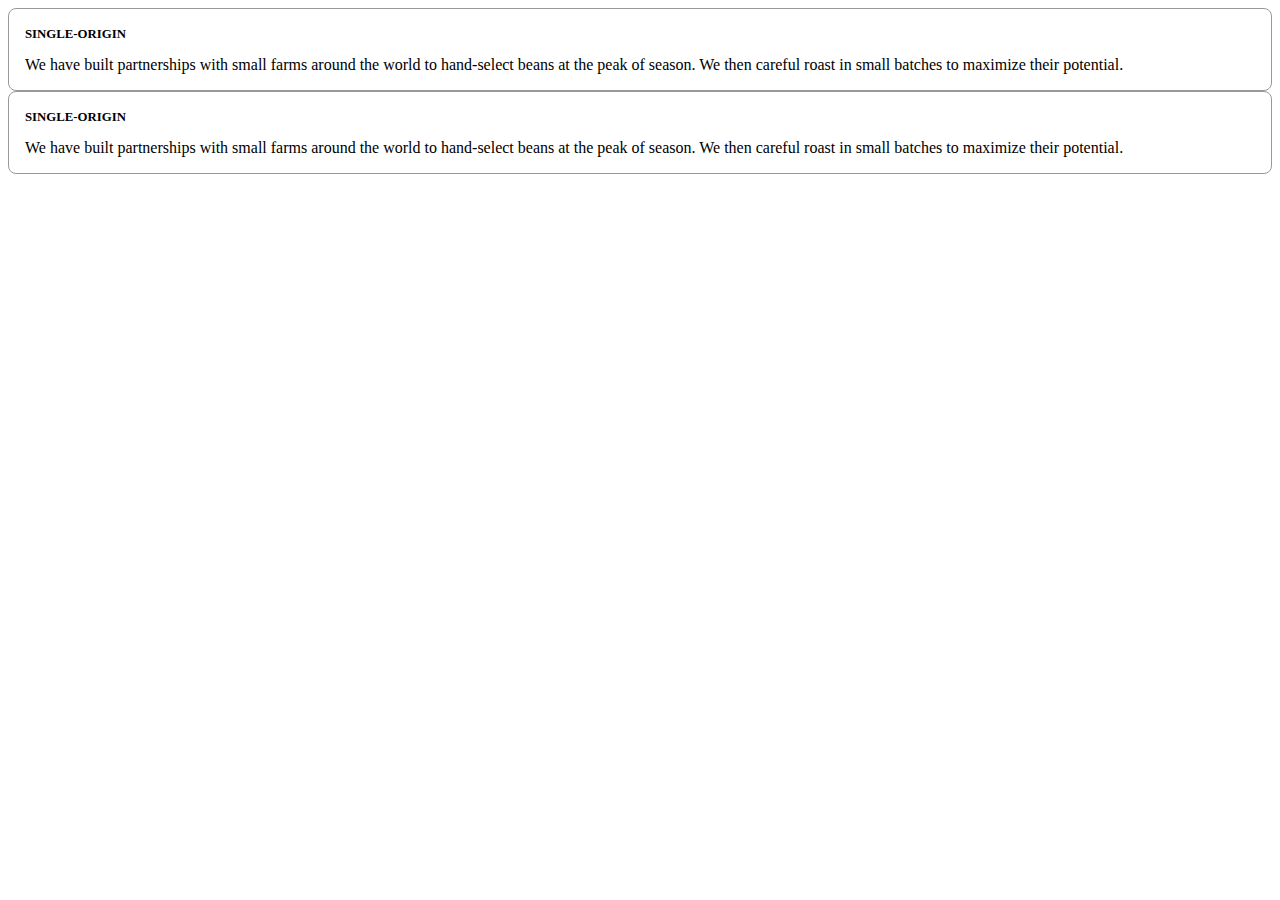
<file: chapter_2/index.html>
<!DOCTYPE html>
<html lang="en">
<head>
    <meta charset="UTF-8">
    <meta http-equiv="X-UA-Compatible" content="IE=edge">
    <meta name="viewport" content="width=device-width, initial-scale=1.0">
    <title>Document</title>
    <link rel="stylesheet" href="style.css">
    <link rel="stylesheet" href="style2.css">
</head>
<body>
    <!-- <div class="panel large">
        <h2>Single-origin</h2>
        <div class="panel-body">
            We have built partnerships with small farms around the world to
            hand-select beans at the peak of season. We then carefully roast
            in <a href="/batch-size">small batches</a> to maximize their
            potential.
        </div>
    </div>
    <p class="about-us">
        We have built partnerships with small farms around the world to
        hand-select beans at the peak of season. We then carefully roast in
        small batches to maximize their potential.
    </p> -->
    <div class="panel">
        <h2>Single-origin</h2>
        <div class="body">
            We have built partnerships with small farms
            around the world to hand-select beans at the
            peak of season. We then careful roast in
            small batches to maximize their potential.
        </div>
    </div>
    <aside class="dark">
        <div class="panel">
            <h2>Single-origin</h2>
            <div class="body">
                We have built partnerships with small farms
                around the world to hand-select beans at the
                peak of season. We then careful roast in
                small batches to maximize their potential.
            </div>
        </div>
    </aside>
</body>
</html>
</file>
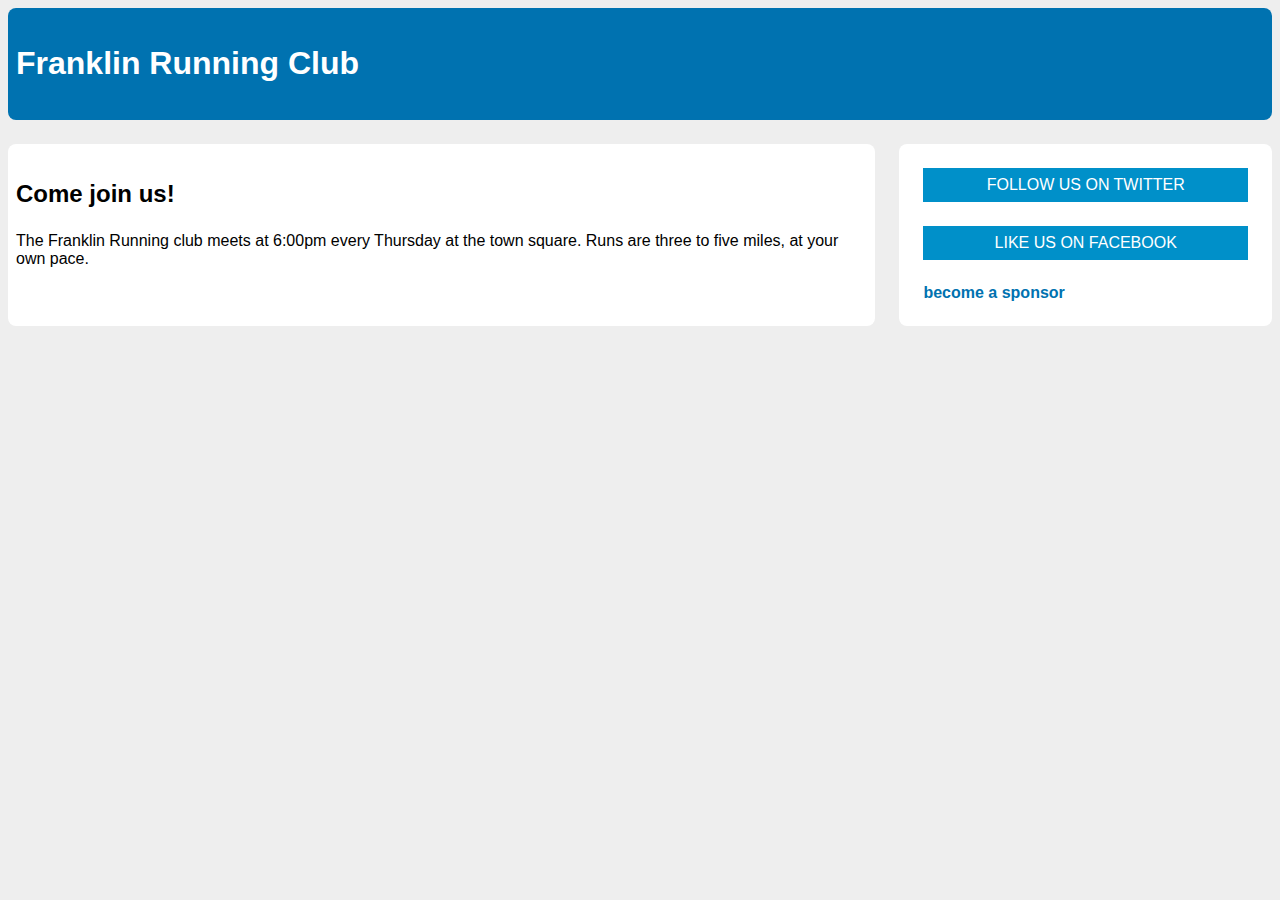
<file: chapter_3/index.html>
<!DOCTYPE html>
<html lang="en">

<head>
    <meta charset="UTF-8">
    <meta http-equiv="X-UA-Compatible" content="IE=edge">
    <meta name="viewport" content="width=device-width, initial-scale=1.0">
    <title>Document</title>
    <link rel="stylesheet" href="style.css">
</head>

<body>
    <header>
        <h1>Franklin Running Club</h1>
    </header>
        <div class="container">
            <main class="main">
                <h2>Come join us!</h2>
                <p>
                    The Franklin Running club meets at 6:00pm every Thursday at the town square. Runs are three to five
                    miles, at your own pace.
                </p>
            </main>
            <aside class="sidebar">
                <a href="/twitter" class="button-link">
                    follow us on Twitter
                </a>
                <a href="/facebook" class="button-link">
                    like us on Facebook
                </a>
                <a href="/sponsors" class="sponsor-link">
                    become a sponsor
                </a>
            </aside>
        </div>
</body>

</html>
</file>
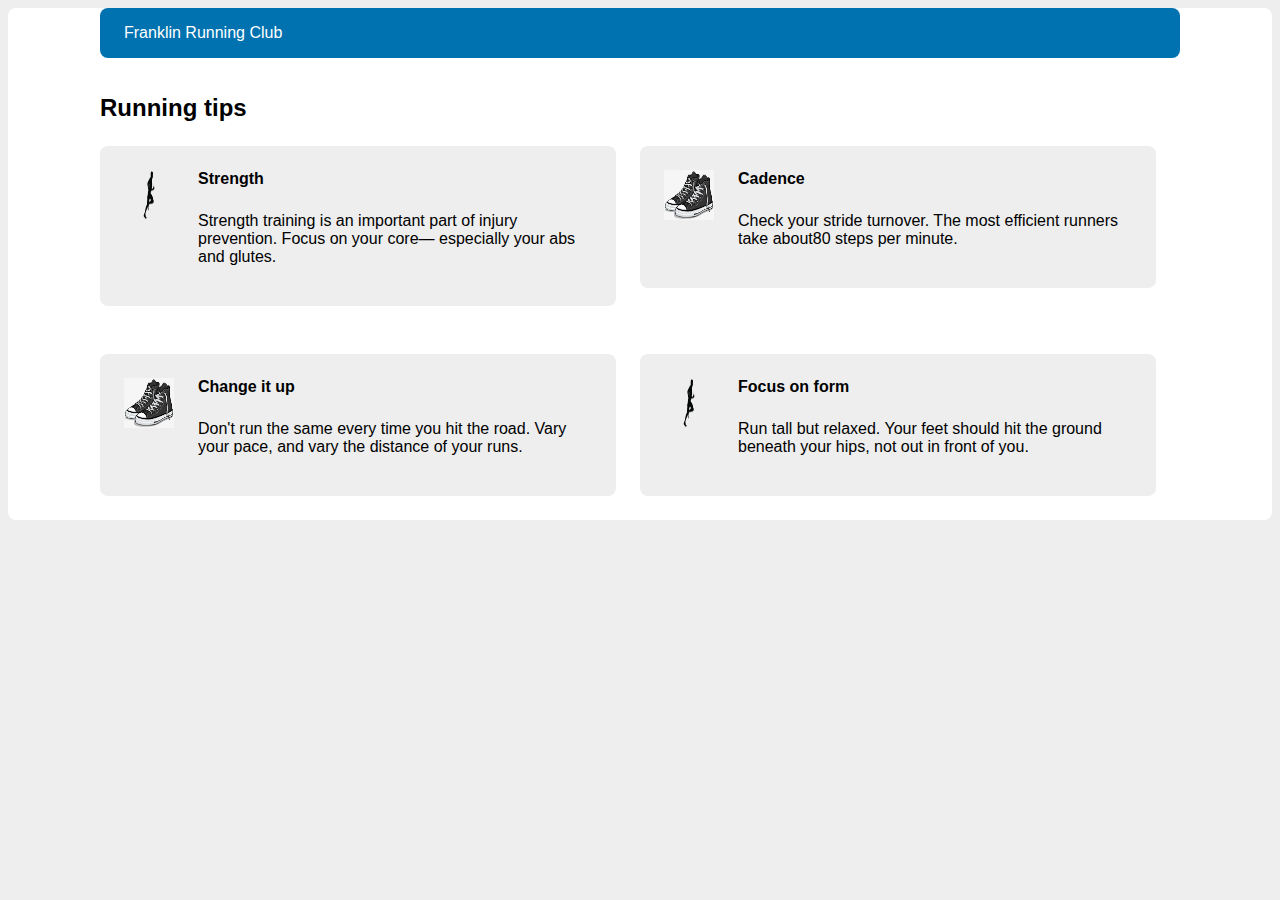
<file: chapter_4/index.html>
<!DOCTYPE html>
<html lang="en">

<head>
  <meta charset="UTF-8">
  <meta http-equiv="X-UA-Compatible" content="IE=edge">
  <meta name="viewport" content="width=device-width, initial-scale=1.0">
  <title>Document</title>
  <link rel="stylesheet" href="style.css">
</head>

<body>
  <!-- #region new grid-system design -->
  <main class="main clearfix">
    <div class="container">
      <header>Franklin Running Club</header>
    <h2>Running tips</h2>
  
    <div class="row">
      <div class="column-6">
        <div class="media">
          <img class="media-image" src="assets/runner.png">
          <div class="media-body">
            <h4>Strength</h4>
            <p>
              Strength training is an important part of
              injury prevention. Focus on your core&mdash;
              especially your abs and glutes.
            </p>
          </div>
        </div>
      </div>
  
      <div class="column-6">
        <div class="media">
          <img class="media-image" src="assets/shoes.jpg">
          <div class="media-body">
            <h4>Cadence</h4>
            <p>
              Check your stride turnover. The most efficient
              runners take about80 steps per minute.
            </p>
          </div>
        </div>
      </div>
    </div>
  
    <div class="row">
      <div class="column-6">
        <div class="media">
          <img class="media-image" src="assets/shoes.jpg">
          <div class="media-body">
            <h4>Change it up</h4>
            <p>
              Don't run the same every time you hit the
              road. Vary your pace, and vary the distance
              of your runs.
            </p>
          </div>
        </div>
      </div>
  
      <div class="column-6">
        <div class="media">
          <img class="media-image" src="assets/runner.png">
          <div class="media-body">
            <h4>Focus on form</h4>
            <p>
              Run tall but relaxed. Your feet should hit
              the ground beneath your hips, not out in
              front of you.
            </p>
          </div>
        </div>
      </div>
    </div>
    </div>
  </main>
  <!-- #endregion -->
  <!-- #region old float design -->
  <!-- <div class="container">
    <header>
      <h1>Franklin Running Club</h1>
    </header>

    <main class="main clearfix">
      <h2>Running tips</h2>

      <div>
        <div class="media">
          <img class="media-image" src="assets/runner.png">
          <div class="media-body">
            <h4>Strength</h4>
            <p>
              Strength training is an important part of
              injury prevention. Focus on your core&mdash;
              especially your abs and glutes.
            </p>
          </div>
        </div>

        <div class="media">
          <img class="media-image" src="assets/shoes.jpg">
          <div class="media-body">
            <h4>Cadence</h4>
            <p>
              Check your stride turnover. The most efficient
              runners take about80 steps per minute.
            </p>
          </div>
        </div>

        <div class="media">
          <img class="media-image" src="assets/shoes.jpg">
          <div class="media-body">
            <h4>Change it up</h4>
            <p>
              Don't run the same every time you hit the
              road. Vary your pace, and vary the distance
              of your runs.
            </p>
          </div>
        </div>

        <div class="media">
          <img class="media-image" src="assets/runner.png">
          <div class="media-body">
            <h4>Focus on form</h4>
            <p>
              Run tall but relaxed. Your feet should hit
              the ground beneath your hips, not out in
              front of you.
            </p>
          </div>
        </div>

      </div> -->
      <!-- declaration causes this element to move below the bottom of the floated elements, rather than beside them. Since the element is not floated, container will extend to encompass it, thereby containing floats as well. Hacky: since it is messing the markup instead of letting CSS do the heavy lifting -->
      <!-- <div style="clear: both;"></div> -->
    <!-- </main>
  </div> -->
  <!-- #endregion -->
</body>

</html>
</file>
<file: chapter_2/style.css>
/* Use Rems for setting font-size, pixel for borders and ems for other properties */
/* Ems: when used on font-size of a tag/element, is calculated in px by multiplying the value with inherited font-size */
/* Ems: when used on properties (other than font-size) on a tag/element, is calculated in px by multiplying the value with element's font-size */
/* Rems: calculated with respect to root-element's font-size */
:root {
    font-size: 1em;
    line-height: 1.2em;
}

/* @media rule: specifies styles which can be applied only to certain screen-sizes or screen-media-types (print or screen) */
/* @media (min-width: 800px) {
    :root {
        font-size: 0.875em;
    }
}

@media (min-width: 1200px) {
    :root {
        font-size: 1em;
    }
} */

.panel {
    font-size: 1rem;
    padding: 1em;
    border-radius: 0.5em;
    border: 1px solid #999;
}

/*Changing font-size of this property proportionately increases all children font-sizes */
.panel.large {
    font-size: 1.2rem;
}

.panel > h2 {
    margin-top: 0;
    font-size:0.8em;
    font-weight: bold;
    text-transform: uppercase;
}

/* Viewport: framed area in the browser window excluding browser's address-bar,
toolbars and status-bar where the web-page is visible
vh: 1/100th of viewport height
vw: 1/100th of viewport width
vmin: vw or vh (whichever is smaller)
vmax: vw or vh (whichever is larger)*/


/* line-height: accepts unitless as well as unit values. It's value is inherited (like 'font-size')*/
/* When used unitless, it computes values of the line-height of every child element relative to element's font-size
when used with a unit, when a element is defined using a length (px, em, rem and so forth), its computed value is inherited by child elements */
.about-us {
    font-size: 2em;
}

/* Custom properties */
</file>
<file: chapter_2/style2.css>
/*  Css variables are used. They start with two dashes (to differentiate from css properties) followed by variable-name. Variable has
to be declared inside a declaration-block. */

/* in order to use a variable, a css-function called 'var' need to be utilized*/
/* var function accepts second argument 'fallback-value'. This argument is used if the first argument (aka value of the property is not defined).*/

/* INTERESTING FACT: CUSTOM PROPERTIES CASCADE AND INHERIT */
:root {
    --main-font: Helvetica, Arial, sans-serif; 
    --brand-color: #369;
    --main-bg: #fff;
    --main-color: #000;
}

.panel {
    font-size: 1rem;
    padding: 1em;
    border: 1px solid #999;
    border-radius: 0.5em;
    background-color: var(--main-bg);
    color: var(--main-color);
}

.panel > h2 {
    margin-top: 0;
    font-size: 0.8em;
    font-weight: bold;
    text-transform: uppercase;
}
</file>
<file: chapter_3/style.css>
/* Applies to all elements (including psuedo elements) */
/* overflow: allows to control exact behavior of the overflowing content. visible(all content is visible, even if it overflows the container's edges). hidden (content that overflows the container's padding edge is clipped and won't be visible). scroll (scrollbars are visible yet disabled; even if full content is visible). auto (scrollbars are added if needed) */

/* Horizontal overflow: happens if the content is unbreakable (not having hypen, spaces(tabs, linefeed, return..etc)) */

/* Equal height columns? try using vh (use 100vh if you want an element take full container's height) */
/* How big both columns should be? If heights of both columns is too big, they will have big white gaps. Too small and you have to deal with content-overflow */

/* Min-height/Max-height min-width/max-width */

/* vertical-align- affects only inline and table-cell elements */

/* Vertical alignment - instead of fixing height of a container and then attempting to center a dynamically sized piece of content inside it, why not add equal padding and let browser handle centering problem */

/* Negative margin- when used with with margin-left and margin-top properties pull the element (on which the property is applied) leftward or upward. Whereas, negative right and bottom margin will pull the succeding element(s) leftward or upward (to overlap) */

/* when no width is applied  (on element having negative margins on left and right. The element streched like a padding) */

/* Collapse margins: happens when element (top/bottom or bothmargin) is placed before/after adjacent element having (top/bottom or both margin). size of collapsed margin is equal to the largest of the joined margins.collapsed margin occurs with top and bottom margins. Left/right margins do not collapse. MARGINS OF FLEXBOX ITEMS DO NOT COLLAPSE */

/* root is the psuedo class element targeting "html" tag */
:root {
    box-sizing: border-box;
}

*,
::before,
::after {
    box-sizing: inherit;
}
/* Following and previous ruleset let third-party-component-css-rule to have different css-prop-value inherited all descendants */
/* :third_party_component_css_rules_targeting_parent_container {
    box-sizing: content-box;
} */

body {
    background-color: #eee;
    font-family: Helvetica, Arial, sans-serif;
}

/* lobotomized owl selector - selects all children elements (if any) of parent which are followed first child. */
body * + * {
    margin-top: 1.5em;
}

header {
    color: #fff;
    background-color: #0072b0;
    border-radius: .5em;
    padding: 1em 0.5em;
}

/* with display: "table" and it's children elements having display: "table-cell" will let grow both columns as high as content of the most column. */
.container {
    display: flex; /* by default (when no explicit width is set, element won't expand to a 100% width) */
    /* width: 100%; */
    /*border-spacing: 1.5em 0; */ /* defines space between cells of a table. First for horizontal spacing and second for vertical */
    /* apart from defining spaces for adjacent table-cells, it is also applied along outside-edges of the table. distance between table's border and the nearest column/row cell will be summation of relevant padding and border-spacing */
}

/* Use this rule with "border-spacing" property (on container) to have container aligned with header. No idea about why you need a wrapper element for negative margins when the same can be applied to container.*/
.wrapper {
    margin-left: -1.5em;
    margin-right: -1.5em;
}

main {
    display: block; /* IE shows main element inline by default */
}

.main {
    /* float: left; */
    /* display: table-cell; */
    width: 70%;
    padding: 1em 0.5em;
    background-color: #fff;
    border-radius: .5em;
}

.sidebar {
    /* float: left; */
    /* display: table-cell; */
    width: 30%; /* or margin-left: calc(30% - 1.5em)*/    /*TBR: add space on either side of (+,-,*,%) operator*/
    margin-left: 1.5em; /* or margin-left: 1.5em */ /* cannot be applied to elements with display: table-cell */
    margin-top: 0; /* because lobotomized-owl selector used*/
    padding: 1.5em;
    background-color: #fff;
    border-radius: .5em;
}

.button-link {
    display: block;
    padding: 0.5em;
    color: #fff;
    background-color: #0090c9;
    text-align: center;
    text-decoration: none;
    text-transform: uppercase;
}

.sponsor-link {
    display:block;
    color: #0072b0;
    font-weight: bold;
    text-decoration: none;
}
</file>
<file: chapter_4/style.css>
/* #region old float design styles */
:root {
    box-sizing: border-box;
}

*,
::before,
::after {
    box-sizing: inherit;
}

body {
    background-color: #eee;
    font-family: Helvetica, Arial, sans-serif;
}

/* This is "double-container" pattern. In this the content of the inner container (div with class container) is centered. */
.container {
    max-width: 1080px;
    margin: 0 auto;
}

body * + * {
    margin-top: 1.5em;
}

header {
    padding: 1em 1.5em;
    color: #fff;
    background-color: #0072b0;
    border-radius: .5em;
    margin-bottom: 1.5em;
}

.main {
    padding: 0 1.5em;
    background-color: #fff;
    border-radius: .5em;
}

/* Floated elements do not add height to their parent elements. As soon as the element is floated, it is removed out of the normal document flow and remaining elements of the parent-container make space for the floated elements */
.media {
    float: left;
    margin: 0 1.5em 1.5em 0;
    width: calc(50% - 1.5em);
    padding: 1.5em;
    background-color: #eee;
    border-radius: 0.5em;
}

/* Psuedo Elements: specials selectors targeting certain parts of the element */
/*  #region version#1 clearfix */
.clearfix::after {
    display: block;
    content: "";
    clear: both;
}
/* #endregion */

/* #region version#2 clearfix */
.clearfix::before,
.clearfix::after {
    display: table;
    content: " ";
}

.clearfix::after {
    clear: both;
}
/* #endregion */

.media:nth-child(odd) {
    clear: left;
}

.media-image {
    float: left;
    margin-right: 1.5em;
}


/* There are many to create Block Formatting Context. Benefits of the same are as follows:
1. BFC elements' collapsed-margin do not happen outside the region. contains top and bottom margins of the elements within it.
2. Floated elements are contained within the region
3. elements within the BFC do not overlap with floated-elements outside the region */
.media-body {
    overflow:auto;
    margin-top: 0;
}

.media-body h4 {
    margin-top: 0;
}

img[src] {
    width: 50px;
    height: 50px;
}
/* #endregion */

/* #region new grid-sytem design styles */
.row::after {
    content: " ";
    display: block;
    clear: both;
}

[class*="column-"] {
    float: left;
    padding-top: 0;
    margin-top: 0;
}

.column-1 { width: 8.3333%; }
.column-2 { width: 16.6667%; }
.column-3 { width: 25%; }
.column-4 { width: 33.3333%; }
.column-5 { width: 41.6667%; }
.column-6 { width: 50%; }
.column-7 { width: 58.3333%; }
.column-8 { width: 66.6667%; }
.column-9 { width: 75%; }
.column-10 { width: 83.3333%; }
.column-11 { width: 91.6667% }
.column-12 { width: 100%; }

.media {
    float: none;
    width: unset;
    clear: none;
}

/* #endregion */
</file>
